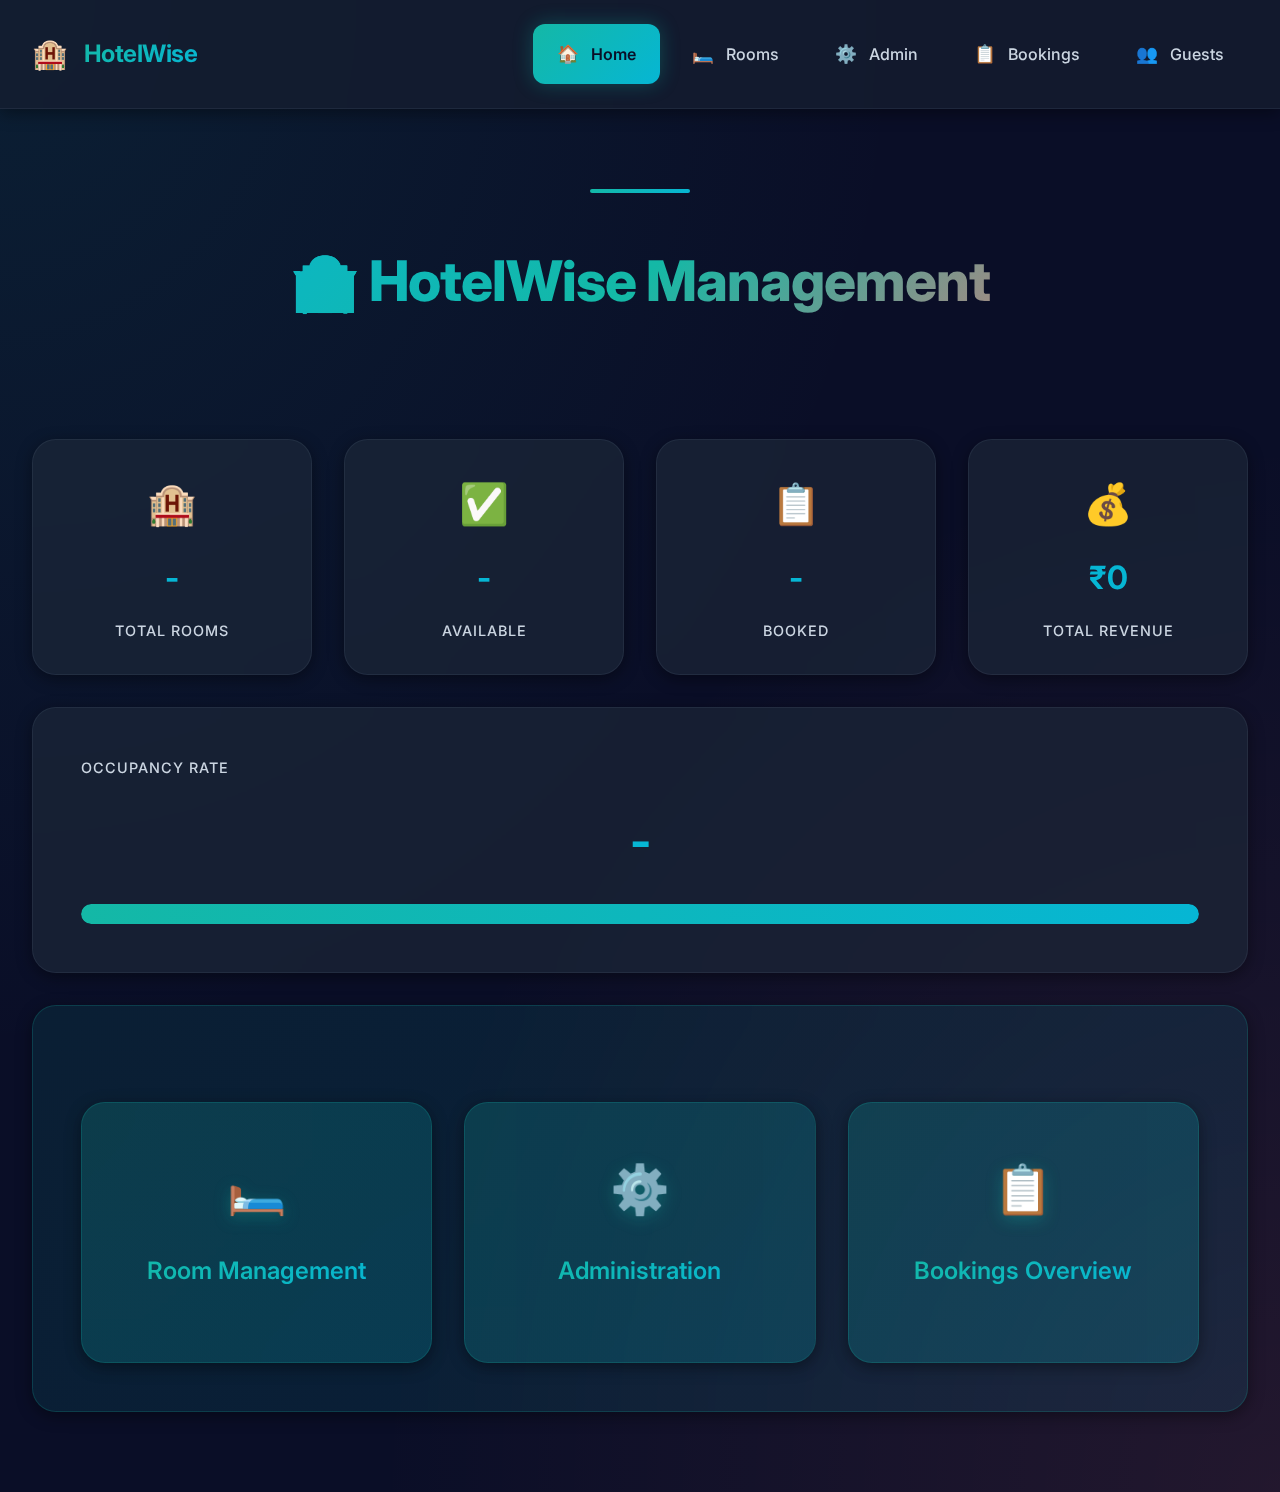
<file: index.html>
<!doctype html>
<html lang="en">
<head>
  <meta charset="utf-8" />
  <meta name="viewport" content="width=device-width,initial-scale=1" />
  <title>Hotel Management System</title>
  
  <!-- Modular CSS Files -->
  <link rel="stylesheet" href="css/theme.css" />
  <link rel="stylesheet" href="css/base.css" />
  <link rel="stylesheet" href="css/navbar.css" />
  <link rel="stylesheet" href="css/header.css" />
  <link rel="stylesheet" href="css/cards.css" />
  <link rel="stylesheet" href="css/forms.css" />
  <link rel="stylesheet" href="css/search.css" />
  <link rel="stylesheet" href="css/modals.css" />
</head>
<body>

  <!-- Navigation Bar Component -->
  <div id="navbar-placeholder"></div>

  <div class="container">
    <!-- Dashboard Section Component -->
    <div id="dashboard-section-placeholder"></div>

    <!-- Rooms Section Component -->
    <div id="rooms-section-placeholder"></div>

    <!-- Admin Section Component -->
    <div id="admin-section-placeholder"></div>

    <!-- Bookings Section Component -->
    <div id="bookings-section-placeholder"></div>

    <!-- Guests Section Component -->
    <div id="guests-section-placeholder"></div>
  </div>

  <!-- Modals Component -->
  <div id="modals-placeholder"></div>

  <!-- Component Loader - Must load before other scripts -->
  <script src="js/components.js"></script>
  
  <!-- Modular JavaScript Files -->
  <script src="js/api.js"></script>
  <script src="js/ui.js"></script>
  <script src="js/navigation.js"></script>
  <script src="js/rooms.js"></script>
  <script src="js/booking.js"></script>
  <script src="js/stats.js"></script>
  <script src="js/guests.js"></script>
  <script src="js/notifications.js"></script>
  
  <script>
    // Load components first, then initialize everything
    document.addEventListener('DOMContentLoaded', async () => {
      // Load all modular components
      await ComponentLoader.loadAllComponents();
      
      // Initialize main application
      const roomsManager = new RoomsManager(API);
      const bookingManager = new BookingManager(API, UI);
      const statsManager = new StatisticsManager(API);
      const guestsManager = new GuestsManager(API);
      const notificationsManager = new NotificationsManager(API);
      
      // Make managers globally available for onclick handlers
      window.roomsManager = roomsManager;
      window.bookingManager = bookingManager;
      window.statsManager = statsManager;
      window.guestsManager = guestsManager;
      window.notificationsManager = notificationsManager;
      
      // Add Room functionality
      document.getElementById('addRoomBtn').addEventListener('click', async () => {
        const roomNo = document.getElementById('roomNo').value.trim();
        const price = Number(document.getElementById('roomPrice').value);
        const roomType = document.getElementById('roomType').value;

        if (!roomNo || !price) {
          alert('Enter all details!');
          return;
        }

        const result = await roomsManager.addRoom({
          number: roomNo,
          price: price,
          type: roomType
        });

        if (result.success) {
          document.getElementById('roomNo').value = '';
          document.getElementById('roomPrice').value = '';
          roomsManager.showSuccessMessage('Room added successfully!');
        } else {
          alert(result.error);
        }
      });

      // Search functionality with filter
      const searchInput = document.getElementById('searchInput');
      const searchFilter = document.getElementById('searchFilter');
      
      if (searchInput) {
        searchInput.addEventListener('input', (e) => {
          roomsManager.searchRooms(e.target.value);
        });
      }
      
      if (searchFilter) {
        searchFilter.addEventListener('change', () => {
          if (searchInput && searchInput.value.trim()) {
            roomsManager.searchRooms(searchInput.value);
          }
        });
      }

      // Date validation
      document.getElementById('checkIn').addEventListener('change', () => {
        const checkIn = document.getElementById('checkIn').value;
        const checkOut = document.getElementById('checkOut');
        if (checkIn) {
          checkOut.setAttribute('min', checkIn);
        }
        UI.validateDates(checkIn, checkOut.value);
      });

      document.getElementById('checkOut').addEventListener('change', () => {
        const checkIn = document.getElementById('checkIn').value;
        const checkOut = document.getElementById('checkOut').value;
        UI.validateDates(checkIn, checkOut);
      });

      // Calculate cost button
      document.getElementById('calculateCostBtn').addEventListener('click', () => {
        bookingManager.calculateCost();
      });

      // Confirm booking button
      document.getElementById('confirmBookingBtn').addEventListener('click', () => {
        bookingManager.confirmBooking();
      });

      // Close modals when clicking outside
      window.addEventListener('click', (event) => {
        const bookingModal = document.getElementById('bookingModal');
        const summaryModal = document.getElementById('summaryModal');
        
        if (event.target === bookingModal) {
          bookingManager.closeBookingModal();
        }
        if (event.target === summaryModal) {
          bookingManager.closeSummaryModal();
        }
      });

      // Update bookings list when navigating to bookings section
      const bookingsLink = document.querySelector('[data-section="bookings"]');
      if (bookingsLink) {
        bookingsLink.addEventListener('click', async () => {
          if (typeof roomsManager !== 'undefined') {
            setTimeout(async () => {
              await roomsManager.displayBookings();
            }, 100);
          }
        });
      }

      // Also listen for navigation events
      const originalNavigate = navigationManager.navigate.bind(navigationManager);
      navigationManager.navigate = async (sectionName) => {
        originalNavigate(sectionName);
        if (sectionName === 'bookings' && typeof roomsManager !== 'undefined') {
          setTimeout(async () => {
            await roomsManager.displayBookings();
          }, 100);
        }
        if (sectionName === 'dashboard' && typeof statsManager !== 'undefined') {
          setTimeout(async () => {
            await statsManager.updateStats();
            await notificationsManager.loadNotifications();
          }, 100);
        }
        if (sectionName === 'guests' && typeof guestsManager !== 'undefined') {
          setTimeout(async () => {
            await guestsManager.displayGuests();
          }, 100);
        }
      };

      // Initial render
      roomsManager.renderRooms();
      statsManager.updateStats();
      notificationsManager.loadNotifications();
    });
  </script>
</body>
</html>
</file>
<file: css/theme.css>
/* Modern Dark Theme with Sophisticated Color Palette */
:root {
  /* Primary Colors - Teal & Cyan */
  --primary-teal: #14b8a6;
  --primary-cyan: #06b6d4;
  --primary-dark-teal: #0d9488;
  
  /* Accent Colors - Coral & Orange */
  --accent-coral: #ff6b6b;
  --accent-orange: #ffa94d;
  --accent-pink: #f472b6;
  
  /* Background Colors - Dark Theme */
  --bg-primary: #0a0e27;
  --bg-secondary: #141b2d;
  --bg-tertiary: #1e293b;
  --bg-card: rgba(30, 41, 59, 0.6);
  --bg-glass: rgba(255, 255, 255, 0.05);
  
  /* Text Colors */
  --text-primary: #f1f5f9;
  --text-secondary: #cbd5e1;
  --text-muted: #94a3b8;
  
  /* Border & Shadow */
  --border-color: rgba(148, 163, 184, 0.1);
  --shadow-sm: 0 2px 8px rgba(0, 0, 0, 0.3);
  --shadow-md: 0 4px 16px rgba(0, 0, 0, 0.4);
  --shadow-lg: 0 8px 32px rgba(0, 0, 0, 0.5);
  --shadow-glow: 0 0 20px rgba(20, 184, 166, 0.3);
  
  /* Gradients */
  --gradient-primary: linear-gradient(135deg, #14b8a6 0%, #06b6d4 100%);
  --gradient-accent: linear-gradient(135deg, #ff6b6b 0%, #ffa94d 100%);
  --gradient-dark: linear-gradient(135deg, #0a0e27 0%, #1e293b 100%);
  --gradient-card: linear-gradient(135deg, rgba(20, 184, 166, 0.1) 0%, rgba(6, 182, 212, 0.1) 100%);
  
  /* Spacing */
  --spacing-xs: 0.5rem;
  --spacing-sm: 1rem;
  --spacing-md: 1.5rem;
  --spacing-lg: 2rem;
  --spacing-xl: 3rem;
  
  /* Border Radius */
  --radius-sm: 8px;
  --radius-md: 12px;
  --radius-lg: 16px;
  --radius-xl: 24px;
  
  /* Transitions */
  --transition-fast: 0.2s ease;
  --transition-normal: 0.3s ease;
  --transition-slow: 0.5s ease;
}
</file>
<file: css/base.css>
/* Modern Base Styles with Dark Theme */
@import url('https://fonts.googleapis.com/css2?family=Inter:wght@300;400;500;600;700;800&display=swap');

* {
  box-sizing: border-box;
  margin: 0;
  padding: 0;
}

body {
  font-family: 'Inter', -apple-system, BlinkMacSystemFont, 'Segoe UI', Roboto, sans-serif;
  background: var(--bg-primary);
  background-image: 
    radial-gradient(at 0% 0%, rgba(20, 184, 166, 0.1) 0%, transparent 50%),
    radial-gradient(at 100% 100%, rgba(255, 107, 107, 0.1) 0%, transparent 50%);
  min-height: 100vh;
  padding: 0;
  color: var(--text-primary);
  line-height: 1.6;
  overflow-x: hidden;
}

.container {
  max-width: 1600px;
  margin: 0 auto;
  padding: var(--spacing-lg);
}

/* Modern Grid Layout */
.grid {
  display: grid;
  gap: var(--spacing-lg);
}

.grid-2 {
  grid-template-columns: repeat(2, 1fr);
}

.grid-3 {
  grid-template-columns: repeat(3, 1fr);
}

.grid-4 {
  grid-template-columns: repeat(4, 1fr);
}

/* Section Styles */
section {
  margin-bottom: var(--spacing-xl);
  animation: fadeInUp 0.6s ease-out;
}

/* Custom Scrollbar */
::-webkit-scrollbar {
  width: 12px;
}

::-webkit-scrollbar-track {
  background: var(--bg-secondary);
  border-radius: 10px;
}

::-webkit-scrollbar-thumb {
  background: var(--gradient-primary);
  border-radius: 10px;
  border: 2px solid var(--bg-secondary);
}

::-webkit-scrollbar-thumb:hover {
  background: var(--primary-dark-teal);
}

/* Animations */
@keyframes fadeInUp {
  from {
    opacity: 0;
    transform: translateY(30px);
  }
  to {
    opacity: 1;
    transform: translateY(0);
  }
}

@keyframes fadeIn {
  from {
    opacity: 0;
  }
  to {
    opacity: 1;
  }
}

@keyframes slideInRight {
  from {
    opacity: 0;
    transform: translateX(30px);
  }
  to {
    opacity: 1;
    transform: translateX(0);
  }
}

@keyframes pulse {
  0%, 100% {
    opacity: 1;
  }
  50% {
    opacity: 0.7;
  }
}

@keyframes shimmer {
  0% {
    background-position: -1000px 0;
  }
  100% {
    background-position: 1000px 0;
  }
}

/* Responsive Design */
@media (max-width: 1200px) {
  .grid-4 {
    grid-template-columns: repeat(2, 1fr);
  }
}

@media (max-width: 800px) {
  .grid-2,
  .grid-3,
  .grid-4 {
    grid-template-columns: 1fr;
  }
  
  .container {
    padding: var(--spacing-md);
  }
  
  body {
    padding: 0;
  }
}

/* Utility Classes */
.text-center {
  text-align: center;
}

.mt-sm { margin-top: var(--spacing-sm); }
.mt-md { margin-top: var(--spacing-md); }
.mt-lg { margin-top: var(--spacing-lg); }
.mb-sm { margin-bottom: var(--spacing-sm); }
.mb-md { margin-bottom: var(--spacing-md); }
.mb-lg { margin-bottom: var(--spacing-lg); }
</file>
<file: css/navbar.css>
/* Sophisticated Modern Navigation Bar */
.navbar {
  background: rgba(20, 29, 47, 0.8);
  backdrop-filter: blur(20px);
  -webkit-backdrop-filter: blur(20px);
  border-bottom: 1px solid var(--border-color);
  box-shadow: var(--shadow-md);
  padding: 0;
  position: sticky;
  top: 0;
  z-index: 1000;
  margin-bottom: var(--spacing-xl);
}

.navbar-container {
  max-width: 1600px;
  margin: 0 auto;
  display: flex;
  justify-content: space-between;
  align-items: center;
  padding: var(--spacing-md) var(--spacing-lg);
}

.navbar-brand {
  font-size: 1.5rem;
  font-weight: 700;
  text-decoration: none;
  display: flex;
  align-items: center;
  gap: var(--spacing-sm);
  letter-spacing: -0.5px;
  transition: var(--transition-normal);
}

.brand-icon {
  font-size: 1.8rem;
  display: inline-block;
  transition: var(--transition-normal);
}

.brand-text {
  background: var(--gradient-primary);
  -webkit-background-clip: text;
  -webkit-text-fill-color: transparent;
  background-clip: text;
}

.navbar-brand:hover {
  transform: scale(1.05);
}

.navbar-brand:hover .brand-icon {
  transform: rotate(10deg) scale(1.1);
}

.nav-icon {
  display: inline-block;
  margin-right: var(--spacing-xs);
  font-size: 1.1rem;
  transition: var(--transition-normal);
}

.navbar-link:hover .nav-icon {
  transform: scale(1.2);
}

.navbar-menu {
  display: flex;
  list-style: none;
  gap: var(--spacing-xs);
  margin: 0;
  padding: 0;
}

.navbar-item {
  position: relative;
}

.navbar-link {
  display: block;
  padding: var(--spacing-sm) var(--spacing-md);
  color: var(--text-secondary);
  text-decoration: none;
  font-weight: 500;
  border-radius: var(--radius-md);
  cursor: pointer;
  transition: all var(--transition-normal);
  position: relative;
  overflow: hidden;
}

.navbar-link::before {
  content: '';
  position: absolute;
  top: 0;
  left: -100%;
  width: 100%;
  height: 100%;
  background: var(--gradient-primary);
  opacity: 0.1;
  transition: left var(--transition-normal);
  z-index: -1;
}

.navbar-link:hover::before {
  left: 0;
}

.navbar-link:hover {
  color: var(--primary-cyan);
  transform: translateY(-2px);
}

.navbar-link.active {
  background: var(--gradient-primary);
  color: var(--bg-primary);
  font-weight: 600;
  box-shadow: var(--shadow-glow);
}

.navbar-link.active::before {
  display: none;
}

.navbar-link.active:hover {
  transform: translateY(-2px) scale(1.05);
}

/* Mobile Menu Toggle */
.navbar-toggle {
  display: none;
  flex-direction: column;
  cursor: pointer;
  gap: 6px;
  padding: var(--spacing-xs);
  z-index: 1001;
}

.navbar-toggle span {
  width: 28px;
  height: 3px;
  background: var(--primary-cyan);
  border-radius: 3px;
  transition: all var(--transition-normal);
}

.navbar-toggle.active span:nth-child(1) {
  transform: rotate(45deg) translate(9px, 9px);
  background: var(--accent-coral);
}

.navbar-toggle.active span:nth-child(2) {
  opacity: 0;
}

.navbar-toggle.active span:nth-child(3) {
  transform: rotate(-45deg) translate(8px, -8px);
  background: var(--accent-coral);
}

/* Responsive Design */
@media (max-width: 768px) {
  .navbar-toggle {
    display: flex;
  }

  .navbar-menu {
    position: fixed;
    top: 70px;
    left: 0;
    right: 0;
    background: rgba(20, 29, 47, 0.95);
    backdrop-filter: blur(20px);
    flex-direction: column;
    padding: var(--spacing-md);
    box-shadow: var(--shadow-lg);
    border-radius: 0 0 var(--radius-lg) var(--radius-lg);
    display: none;
    gap: var(--spacing-xs);
    border-top: 1px solid var(--border-color);
    animation: slideInRight var(--transition-normal);
  }

  .navbar-menu.active {
    display: flex;
  }

  .navbar-link {
    width: 100%;
    text-align: center;
    padding: var(--spacing-md);
  }
}

/* Section Visibility */
.section {
  display: none;
}

.section.active {
  display: block;
}
</file>
<file: css/header.css>
/* Modern Header Styles */
header {
  text-align: center;
  color: var(--text-primary);
  margin-bottom: var(--spacing-xl);
  padding: var(--spacing-xl) 0;
  position: relative;
}

header::before {
  content: '';
  position: absolute;
  top: 0;
  left: 50%;
  transform: translateX(-50%);
  width: 100px;
  height: 4px;
  background: var(--gradient-primary);
  border-radius: 2px;
}

header h1 {
  font-size: clamp(2rem, 5vw, 3.5rem);
  margin: 0 0 var(--spacing-sm) 0;
  font-weight: 800;
  background: linear-gradient(135deg, var(--primary-cyan) 0%, var(--primary-teal) 50%, var(--accent-coral) 100%);
  -webkit-background-clip: text;
  -webkit-text-fill-color: transparent;
  background-clip: text;
  letter-spacing: -1px;
  animation: fadeInUp 0.8s ease-out;
}

.subtitle {
  font-size: clamp(1rem, 2vw, 1.25rem);
  color: var(--text-secondary);
  margin: 0;
  font-weight: 400;
  opacity: 0.9;
  animation: fadeInUp 0.8s ease-out 0.2s both;
}

@media (max-width: 800px) {
  header {
    padding: var(--spacing-lg) 0;
  }
  
  header h1 {
    font-size: 2rem;
  }
  
  .subtitle {
    font-size: 1rem;
  }
}
</file>
<file: css/cards.css>
/* Sophisticated Modern Card Designs */
.card {
  background: var(--bg-card);
  backdrop-filter: blur(20px);
  -webkit-backdrop-filter: blur(20px);
  border: 1px solid var(--border-color);
  padding: var(--spacing-lg);
  border-radius: var(--radius-xl);
  box-shadow: var(--shadow-md);
  transition: all var(--transition-normal);
  position: relative;
  overflow: hidden;
}

.card::before {
  content: '';
  position: absolute;
  top: 0;
  left: 0;
  right: 0;
  height: 3px;
  background: var(--gradient-primary);
  opacity: 0;
  transition: opacity var(--transition-normal);
}

.card:hover::before {
  opacity: 1;
}

.card:hover {
  transform: translateY(-8px);
  box-shadow: var(--shadow-lg), var(--shadow-glow);
  border-color: rgba(20, 184, 166, 0.3);
}

.card h2 {
  margin-top: 0;
  color: var(--text-primary);
  font-size: 1.5rem;
  font-weight: 700;
  margin-bottom: var(--spacing-md);
  display: flex;
  align-items: center;
  gap: var(--spacing-sm);
}

.card h2::before {
  content: '';
  width: 4px;
  height: 24px;
  background: var(--gradient-primary);
  border-radius: 2px;
}

.card h3 {
  margin-top: 0;
  color: var(--text-primary);
  font-size: 1.25rem;
  font-weight: 600;
  margin-bottom: var(--spacing-sm);
}

.card p {
  color: var(--text-secondary);
  line-height: 1.7;
  margin: 0;
}

/* Dashboard Specific Styles */
.dashboard-welcome-card {
  text-align: center;
  padding: var(--spacing-xl);
  background: var(--gradient-card);
  border: 1px solid rgba(20, 184, 166, 0.2);
}

.dashboard-description {
  font-size: 1.15rem;
  color: var(--text-secondary);
  margin: var(--spacing-lg) 0;
  line-height: 1.8;
  max-width: 600px;
  margin-left: auto;
  margin-right: auto;
}

.dashboard-grid {
  margin-top: var(--spacing-xl);
}

@media (max-width: 1200px) {
  .dashboard-grid.grid-3 {
    grid-template-columns: repeat(2, 1fr);
  }
}

@media (max-width: 800px) {
  .dashboard-grid.grid-3 {
    grid-template-columns: 1fr;
  }
}

.dashboard-feature-card {
  cursor: pointer;
  padding: var(--spacing-xl);
  background: linear-gradient(135deg, rgba(20, 184, 166, 0.1) 0%, rgba(6, 182, 212, 0.1) 100%);
  border: 1px solid rgba(20, 184, 166, 0.2);
  position: relative;
  overflow: hidden;
}

.dashboard-feature-card::after {
  content: '';
  position: absolute;
  top: -50%;
  right: -50%;
  width: 200%;
  height: 200%;
  background: radial-gradient(circle, rgba(20, 184, 166, 0.1) 0%, transparent 70%);
  opacity: 0;
  transition: opacity var(--transition-normal);
}

.dashboard-feature-card:hover::after {
  opacity: 1;
}

.dashboard-feature-card:hover {
  transform: translateY(-12px) scale(1.02);
  border-color: var(--primary-cyan);
  box-shadow: var(--shadow-lg), 0 0 40px rgba(20, 184, 166, 0.4);
}

.feature-icon {
  font-size: 3rem;
  margin-bottom: var(--spacing-md);
  display: inline-block;
  transition: var(--transition-normal);
  filter: drop-shadow(0 4px 8px rgba(20, 184, 166, 0.3));
}

.dashboard-feature-card:hover .feature-icon {
  transform: translateY(-8px) scale(1.1);
  filter: drop-shadow(0 8px 16px rgba(20, 184, 166, 0.5));
}

.dashboard-feature-card h3 {
  font-size: 1.5rem;
  margin-bottom: var(--spacing-md);
  background: var(--gradient-primary);
  -webkit-background-clip: text;
  -webkit-text-fill-color: transparent;
  background-clip: text;
}

.dashboard-feature-card p {
  color: var(--text-secondary);
  font-size: 1rem;
  line-height: 1.6;
}

/* Admin Section Specific Styles */
.admin-grid {
  margin-top: var(--spacing-lg);
}

.admin-form-card {
  padding: var(--spacing-xl);
  background: linear-gradient(135deg, rgba(255, 107, 107, 0.05) 0%, rgba(255, 169, 77, 0.05) 100%);
  border: 1px solid rgba(255, 107, 107, 0.2);
}

.admin-rooms-card {
  margin-top: var(--spacing-lg);
  padding: var(--spacing-xl);
}

.admin-description {
  color: var(--text-secondary);
  margin-bottom: var(--spacing-md);
  line-height: 1.7;
  font-size: 0.95rem;
}

/* Rooms Section Specific Styles */
.rooms-grid {
  gap: var(--spacing-lg);
}

.rooms-card {
  padding: var(--spacing-xl);
  min-height: 500px;
}

/* Bookings Section Specific Styles */
.bookings-card {
  padding: var(--spacing-xl);
}

/* Room Item Styles */
.rooms-list {
  max-height: 600px;
  overflow-y: auto;
  padding-right: var(--spacing-xs);
}

.room-item {
  border: 1px solid var(--border-color);
  padding: var(--spacing-md);
  margin-bottom: var(--spacing-md);
  border-radius: var(--radius-lg);
  background: rgba(30, 41, 59, 0.4);
  backdrop-filter: blur(10px);
  transition: all var(--transition-normal);
  position: relative;
  overflow: hidden;
}

.room-item::before {
  content: '';
  position: absolute;
  left: 0;
  top: 0;
  bottom: 0;
  width: 4px;
  background: var(--gradient-primary);
  opacity: 0;
  transition: opacity var(--transition-normal);
}

.room-item:hover {
  transform: translateX(8px);
  border-color: var(--primary-cyan);
  box-shadow: var(--shadow-md);
  background: rgba(30, 41, 59, 0.6);
}

.room-item:hover::before {
  opacity: 1;
}

.room-header {
  display: flex;
  justify-content: space-between;
  align-items: center;
  margin-bottom: var(--spacing-sm);
}

.room-header b {
  font-size: 1.25rem;
  color: var(--text-primary);
  font-weight: 700;
}

.status {
  font-weight: 600;
  padding: 6px 16px;
  border-radius: 20px;
  font-size: 0.85rem;
  text-transform: uppercase;
  letter-spacing: 0.5px;
  box-shadow: var(--shadow-sm);
}

.status.booked {
  background: linear-gradient(135deg, var(--accent-coral) 0%, rgba(255, 107, 107, 0.8) 100%);
  color: white;
}

.status.available {
  background: linear-gradient(135deg, var(--primary-teal) 0%, var(--primary-cyan) 100%);
  color: white;
}

.status.maintenance {
  background: linear-gradient(135deg, #ff6b6b 0%, #ee5a6f 100%);
  color: white;
}

.status.cleaning {
  background: linear-gradient(135deg, #ffc107 0%, #ff9800 100%);
  color: white;
}

.status.checked-in {
  background: linear-gradient(135deg, #4CAF50 0%, #45a049 100%);
  color: white;
}

/* Booking Details Styles */
.booking-item {
  background: rgba(30, 41, 59, 0.4);
}

.booking-details {
  margin: var(--spacing-md) 0;
  padding: var(--spacing-md);
  background: rgba(20, 184, 166, 0.1);
  border-radius: var(--radius-md);
  border-left: 4px solid var(--primary-cyan);
}

.booking-details p {
  margin: var(--spacing-xs) 0;
  font-size: 0.95rem;
  line-height: 1.7;
  color: var(--text-secondary);
}

.booking-details strong {
  color: var(--text-primary);
  min-width: 140px;
  display: inline-block;
  font-weight: 600;
}

/* Statistics Cards */
.stats-grid {
  margin-bottom: var(--spacing-lg);
}

.stat-card {
  text-align: center;
  padding: var(--spacing-lg);
  transition: transform var(--transition-normal);
}

.stat-card:hover {
  transform: translateY(-5px) scale(1.02);
}

.stat-icon {
  font-size: 2.5rem;
  margin-bottom: var(--spacing-sm);
}

.stat-value {
  font-size: 2rem;
  font-weight: 700;
  color: var(--primary-cyan);
  margin: var(--spacing-sm) 0;
}

.stat-label {
  font-size: 0.9rem;
  color: var(--text-secondary);
  text-transform: uppercase;
  letter-spacing: 1px;
  font-weight: 500;
}

.stat-card-full {
  padding: var(--spacing-xl);
  margin-bottom: var(--spacing-lg);
}

.stat-value-large {
  font-size: 3rem;
  font-weight: 700;
  color: var(--primary-cyan);
  margin: var(--spacing-md) 0;
  text-align: center;
}

.progress-bar {
  width: 100%;
  height: 20px;
  background: rgba(30, 41, 59, 0.5);
  border-radius: 10px;
  overflow: hidden;
  margin-top: var(--spacing-md);
}

.progress-fill {
  height: 100%;
  background: linear-gradient(90deg, var(--primary-teal) 0%, var(--primary-cyan) 100%);
  border-radius: 10px;
  transition: width 0.5s ease;
  box-shadow: 0 0 10px rgba(20, 184, 166, 0.5);
}
</file>
<file: css/forms.css>
/* Modern Form Styles */
.form-group {
  margin-bottom: var(--spacing-md);
}

.form-group label {
  display: block;
  margin-bottom: var(--spacing-xs);
  font-weight: 600;
  color: var(--text-primary);
  font-size: 0.95rem;
  letter-spacing: 0.3px;
}

.required {
  color: var(--accent-coral);
  margin-left: 4px;
}

input[type="text"],
input[type="number"],
input[type="date"],
input[type="email"],
select,
textarea {
  width: 100%;
  padding: var(--spacing-md);
  margin-top: var(--spacing-xs);
  background: rgba(30, 41, 59, 0.6);
  border: 1px solid var(--border-color);
  border-radius: var(--radius-md);
  font-size: 1rem;
  color: var(--text-primary);
  font-family: 'Inter', sans-serif;
  transition: all var(--transition-normal);
}

input::placeholder {
  color: var(--text-muted);
  opacity: 0.7;
}

input:focus,
select:focus,
textarea:focus {
  outline: none;
  border-color: var(--primary-cyan);
  background: rgba(30, 41, 59, 0.8);
  box-shadow: 0 0 0 3px rgba(20, 184, 166, 0.1), var(--shadow-sm);
  transform: translateY(-2px);
}

input:hover,
select:hover {
  border-color: rgba(20, 184, 166, 0.3);
}

select {
  cursor: pointer;
  appearance: none;
  background-image: url("data:image/svg+xml,%3Csvg xmlns='http://www.w3.org/2000/svg' width='12' height='12' viewBox='0 0 12 12'%3E%3Cpath fill='%2314b8a6' d='M6 9L1 4h10z'/%3E%3C/svg%3E");
  background-repeat: no-repeat;
  background-position: right var(--spacing-md) center;
  padding-right: var(--spacing-xl);
}

/* Button Styles */
button {
  padding: var(--spacing-md) var(--spacing-lg);
  border: none;
  border-radius: var(--radius-md);
  font-size: 1rem;
  font-weight: 600;
  cursor: pointer;
  font-family: 'Inter', sans-serif;
  transition: all var(--transition-normal);
  position: relative;
  overflow: hidden;
  letter-spacing: 0.3px;
}

button::before {
  content: '';
  position: absolute;
  top: 50%;
  left: 50%;
  width: 0;
  height: 0;
  border-radius: 50%;
  background: rgba(255, 255, 255, 0.2);
  transform: translate(-50%, -50%);
  transition: width 0.6s, height 0.6s;
}

button:hover::before {
  width: 300px;
  height: 300px;
}

.btn-primary {
  background: var(--gradient-primary);
  color: var(--bg-primary);
  width: 100%;
  box-shadow: var(--shadow-md), var(--shadow-glow);
  position: relative;
  z-index: 1;
}

.btn-primary:hover {
  transform: translateY(-2px);
  box-shadow: var(--shadow-lg), 0 0 30px rgba(20, 184, 166, 0.5);
}

.btn-primary:active {
  transform: translateY(0);
}

.btn-primary:disabled {
  opacity: 0.5;
  cursor: not-allowed;
  transform: none;
}

.btn-secondary {
  background: rgba(30, 41, 59, 0.8);
  color: var(--text-primary);
  width: 100%;
  border: 1px solid var(--border-color);
}

.btn-secondary:hover {
  background: rgba(30, 41, 59, 1);
  border-color: var(--primary-cyan);
  transform: translateY(-2px);
}

.btn-inline {
  padding: var(--spacing-sm) var(--spacing-md);
  border: none;
  border-radius: var(--radius-md);
  font-size: 0.9rem;
  margin-top: var(--spacing-sm);
  width: auto;
  display: inline-block;
  font-weight: 600;
}

.btn-book {
  background: var(--gradient-primary);
  color: var(--bg-primary);
  box-shadow: var(--shadow-sm);
}

.btn-book:hover {
  transform: translateY(-2px);
  box-shadow: var(--shadow-md);
}

.btn-unbook {
  background: var(--gradient-accent);
  color: white;
  box-shadow: var(--shadow-sm);
}

.btn-unbook:hover {
  transform: translateY(-2px);
  box-shadow: var(--shadow-md);
}

/* Search Results */
.search-results {
  margin-top: var(--spacing-md);
  min-height: 50px;
}
</file>
<file: css/search.css>
/* Modern Search Box Styles */
.quick-search-box {
  display: flex;
  gap: var(--spacing-md);
  margin-bottom: var(--spacing-md);
  padding: var(--spacing-md);
  background: var(--bg-card);
  backdrop-filter: blur(20px);
  border: 1px solid var(--border-color);
  border-radius: var(--radius-lg);
  box-shadow: var(--shadow-md);
  transition: all var(--transition-normal);
}

.quick-search-box:focus-within {
  border-color: var(--primary-cyan);
  box-shadow: var(--shadow-lg), var(--shadow-glow);
  transform: translateY(-2px);
}

.quick-search-box input {
  flex: 1;
  padding: var(--spacing-md);
  background: rgba(30, 41, 59, 0.6);
  border: 1px solid var(--border-color);
  border-radius: var(--radius-md);
  font-size: 1rem;
  margin: 0;
  color: var(--text-primary);
  transition: all var(--transition-normal);
}

.quick-search-box input:focus {
  outline: none;
  border-color: var(--primary-cyan);
  background: rgba(30, 41, 59, 0.8);
  box-shadow: 0 0 0 3px rgba(20, 184, 166, 0.1);
}

.quick-search-box select {
  width: 150px;
  padding: var(--spacing-md);
  background: rgba(30, 41, 59, 0.6);
  border: 1px solid var(--border-color);
  border-radius: var(--radius-md);
  font-size: 1rem;
  margin: 0;
  color: var(--text-primary);
  cursor: pointer;
  transition: all var(--transition-normal);
}

.quick-search-box select:focus {
  outline: none;
  border-color: var(--primary-cyan);
  background: rgba(30, 41, 59, 0.8);
  box-shadow: 0 0 0 3px rgba(20, 184, 166, 0.1);
}

/* Search Results */
.search-results-compact {
  margin-top: var(--spacing-sm);
  margin-bottom: var(--spacing-md);
  max-height: 400px;
  overflow-y: auto;
  background: var(--bg-card);
  backdrop-filter: blur(20px);
  border: 1px solid var(--border-color);
  border-radius: var(--radius-lg);
  box-shadow: var(--shadow-md);
  padding: var(--spacing-md);
}

.search-results-compact table {
  width: 100%;
  border-collapse: collapse;
  font-size: 0.95rem;
}

.search-results-compact table tr {
  border-bottom: 1px solid var(--border-color);
  transition: all var(--transition-fast);
}

.search-results-compact table tr:hover {
  background: rgba(20, 184, 166, 0.1);
  transform: translateX(4px);
}

.search-results-compact table td {
  padding: var(--spacing-md);
  vertical-align: middle;
  color: var(--text-secondary);
}

.search-results-compact table td:first-child {
  font-weight: 600;
  color: var(--text-primary);
}
</file>
<file: css/modals.css>
/* Premium Modal Designs */
.modal {
  display: none;
  position: fixed;
  z-index: 2000;
  left: 0;
  top: 0;
  width: 100%;
  height: 100%;
  overflow: auto;
  background: rgba(10, 14, 39, 0.9);
  backdrop-filter: blur(10px);
  animation: fadeIn var(--transition-normal);
}

.modal-content {
  background: var(--bg-card);
  backdrop-filter: blur(30px);
  -webkit-backdrop-filter: blur(30px);
  margin: 3% auto;
  padding: var(--spacing-xl);
  border-radius: var(--radius-xl);
  width: 90%;
  max-width: 650px;
  box-shadow: var(--shadow-lg), var(--shadow-glow);
  border: 1px solid var(--border-color);
  max-height: 90vh;
  overflow-y: auto;
  position: relative;
  animation: fadeInUp 0.5s ease-out;
}

.summary-modal {
  max-width: 700px;
}

.close {
  color: var(--text-secondary);
  float: right;
  font-size: 32px;
  font-weight: 300;
  cursor: pointer;
  line-height: 1;
  transition: all var(--transition-normal);
  width: 40px;
  height: 40px;
  display: flex;
  align-items: center;
  justify-content: center;
  border-radius: 50%;
  background: rgba(255, 255, 255, 0.05);
}

.close:hover,
.close:focus {
  color: var(--accent-coral);
  background: rgba(255, 107, 107, 0.1);
  transform: rotate(90deg);
}

/* Booking Header */
.booking-header {
  margin-bottom: var(--spacing-lg);
  text-align: center;
}

.booking-header h2 {
  background: var(--gradient-primary);
  -webkit-background-clip: text;
  -webkit-text-fill-color: transparent;
  background-clip: text;
  font-size: 2rem;
  font-weight: 700;
  margin-bottom: var(--spacing-md);
}

.selected-room-info {
  background: rgba(20, 184, 166, 0.1);
  padding: var(--spacing-md);
  border-radius: var(--radius-md);
  margin-top: var(--spacing-md);
  border-left: 4px solid var(--primary-cyan);
  border: 1px solid rgba(20, 184, 166, 0.2);
}

/* Step Indicator */
.step-indicator {
  display: flex;
  justify-content: space-between;
  margin: var(--spacing-xl) 0;
  position: relative;
  padding: var(--spacing-md) 0;
}

.step-indicator::before {
  content: '';
  position: absolute;
  top: 50%;
  left: 0;
  right: 0;
  height: 2px;
  background: var(--bg-tertiary);
  z-index: 0;
  transform: translateY(-50%);
}

.step {
  flex: 1;
  text-align: center;
  position: relative;
  z-index: 1;
}

.step-number {
  display: inline-block;
  width: 48px;
  height: 48px;
  line-height: 48px;
  border-radius: 50%;
  background: var(--bg-tertiary);
  color: var(--text-muted);
  font-weight: 700;
  margin-bottom: var(--spacing-xs);
  border: 2px solid var(--border-color);
  transition: all var(--transition-normal);
  position: relative;
}

.step.active .step-number {
  background: var(--gradient-primary);
  color: var(--bg-primary);
  border-color: var(--primary-cyan);
  box-shadow: var(--shadow-glow);
  transform: scale(1.1);
}

.step.completed .step-number {
  background: var(--gradient-accent);
  color: white;
  border-color: var(--accent-coral);
}

.step.completed .step-number::after {
  content: '✓';
  position: absolute;
  top: 50%;
  left: 50%;
  transform: translate(-50%, -50%);
}

.step-label {
  display: block;
  font-size: 0.85rem;
  color: var(--text-muted);
  font-weight: 600;
  text-transform: uppercase;
  letter-spacing: 1px;
}

.step.active .step-label {
  color: var(--primary-cyan);
}

/* Form Steps */
.form-step {
  display: none;
  animation: fadeInUp 0.4s ease-out;
}

.form-step.active {
  display: block;
}

.form-step h3 {
  color: var(--text-primary);
  margin-bottom: var(--spacing-lg);
  font-size: 1.5rem;
  font-weight: 700;
  display: flex;
  align-items: center;
  gap: var(--spacing-sm);
}

.form-step h3::before {
  content: '';
  width: 4px;
  height: 24px;
  background: var(--gradient-primary);
  border-radius: 2px;
}

/* Cost Display */
.cost-display {
  background: rgba(20, 184, 166, 0.1);
  padding: var(--spacing-lg);
  border-radius: var(--radius-lg);
  margin: var(--spacing-lg) 0;
  border: 1px solid rgba(20, 184, 166, 0.2);
  backdrop-filter: blur(10px);
}

.cost-details {
  font-size: 1.1rem;
  line-height: 2;
}

.cost-details p {
  margin: var(--spacing-xs) 0;
  color: var(--text-secondary);
}

.cost-details strong {
  color: var(--primary-cyan);
  font-size: 1.5rem;
  font-weight: 700;
}

/* Payment Section */
.payment-section {
  margin-top: var(--spacing-lg);
}

.payment-note {
  background: rgba(255, 169, 77, 0.1);
  padding: var(--spacing-md);
  border-radius: var(--radius-md);
  margin: var(--spacing-md) 0;
  border-left: 4px solid var(--accent-orange);
  border: 1px solid rgba(255, 169, 77, 0.2);
}

.payment-note p {
  margin: 0;
  color: var(--text-secondary);
  font-size: 0.9rem;
}

/* Booking Status */
.booking-status {
  margin-top: var(--spacing-lg);
  min-height: 50px;
}

.error-message {
  background: rgba(255, 107, 107, 0.1);
  color: var(--accent-coral);
  padding: var(--spacing-md);
  border-radius: var(--radius-md);
  margin: var(--spacing-sm) 0;
  border-left: 4px solid var(--accent-coral);
  border: 1px solid rgba(255, 107, 107, 0.2);
}

.success-message {
  background: rgba(20, 184, 166, 0.1);
  color: var(--primary-cyan);
  padding: var(--spacing-md);
  border-radius: var(--radius-md);
  margin: var(--spacing-sm) 0;
  border-left: 4px solid var(--primary-cyan);
  border: 1px solid rgba(20, 184, 166, 0.2);
}

.loading {
  color: var(--text-secondary);
  font-style: italic;
  padding: var(--spacing-md);
  text-align: center;
}

/* Summary Styles */
.summary-header {
  text-align: center;
  margin-bottom: var(--spacing-xl);
  padding-bottom: var(--spacing-lg);
  border-bottom: 1px solid var(--border-color);
}

.summary-header h2 {
  background: var(--gradient-accent);
  -webkit-background-clip: text;
  -webkit-text-fill-color: transparent;
  background-clip: text;
  font-size: 2.5rem;
  font-weight: 800;
  margin-bottom: var(--spacing-md);
}

.confirmation-badge {
  background: var(--gradient-accent);
  color: white;
  padding: var(--spacing-sm) var(--spacing-lg);
  border-radius: 30px;
  display: inline-block;
  margin-top: var(--spacing-md);
  font-weight: 600;
  box-shadow: var(--shadow-md);
  text-transform: uppercase;
  letter-spacing: 1px;
  font-size: 0.85rem;
}

.summary-content {
  background: rgba(20, 184, 166, 0.05);
  padding: var(--spacing-lg);
  border-radius: var(--radius-lg);
  margin-bottom: var(--spacing-lg);
  border: 1px solid rgba(20, 184, 166, 0.1);
}

.summary-content h3 {
  color: var(--text-primary);
  margin-top: 0;
  border-bottom: 2px solid var(--primary-cyan);
  padding-bottom: var(--spacing-sm);
  margin-bottom: var(--spacing-md);
  font-weight: 700;
}

.summary-content p {
  margin: var(--spacing-md) 0;
  font-size: 1.05rem;
  color: var(--text-secondary);
  line-height: 1.8;
}

.summary-content strong {
  color: var(--primary-cyan);
  font-weight: 600;
}

.summary-actions {
  display: grid;
  grid-template-columns: 1fr 1fr;
  gap: var(--spacing-md);
}

@media (max-width: 800px) {
  .modal-content {
    width: 95%;
    margin: 5% auto;
    padding: var(--spacing-lg);
  }
  
  .step-indicator {
    flex-wrap: wrap;
    gap: var(--spacing-sm);
  }
  
  .step {
    margin-bottom: var(--spacing-md);
  }
  
  .summary-actions {
    grid-template-columns: 1fr;
  }
  
  .summary-header h2 {
    font-size: 2rem;
  }
}
</file>
